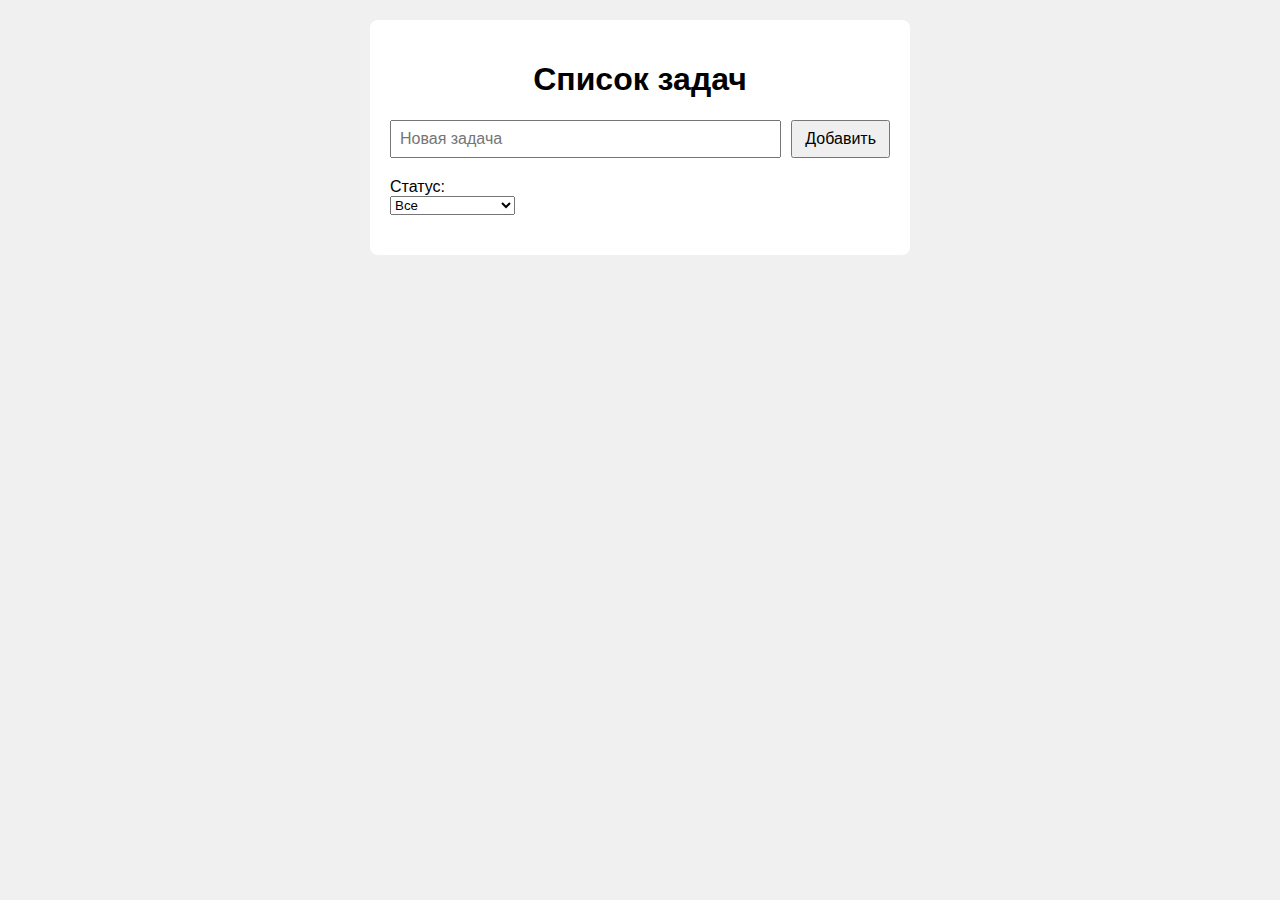
<file: lr-2/index.html>
<!DOCTYPE html>
<html lang="en">
<head>
    <meta charset="UTF-8">
    <link rel="stylesheet" href="styles.css" />
    <title>Task manager</title>
</head>
<body>
<div class="app">
    <h1 class="task-list-title">Список задач</h1>
    <form id="task-form" class="task-form">
        <label for="task-input" class="task-form-label"></label>
        <input type="text" id="task-input" placeholder="Новая задача" required />
        <button type="submit">Добавить</button>
    </form>
    <label>
        <span>Статус: </span>
        <select id="filters" class="filters">
            <option value="all" class="filter-btn">Все</option>
            <option value="active" class="filter-btn">Невыполненные</option>
            <option value="completed" class="filter-btn">Выполненные</option>
        </select>
    </label>
    <ul id="task-list"></ul>
</div>
<script src="index.js"></script>
</body>
</html>
</file>
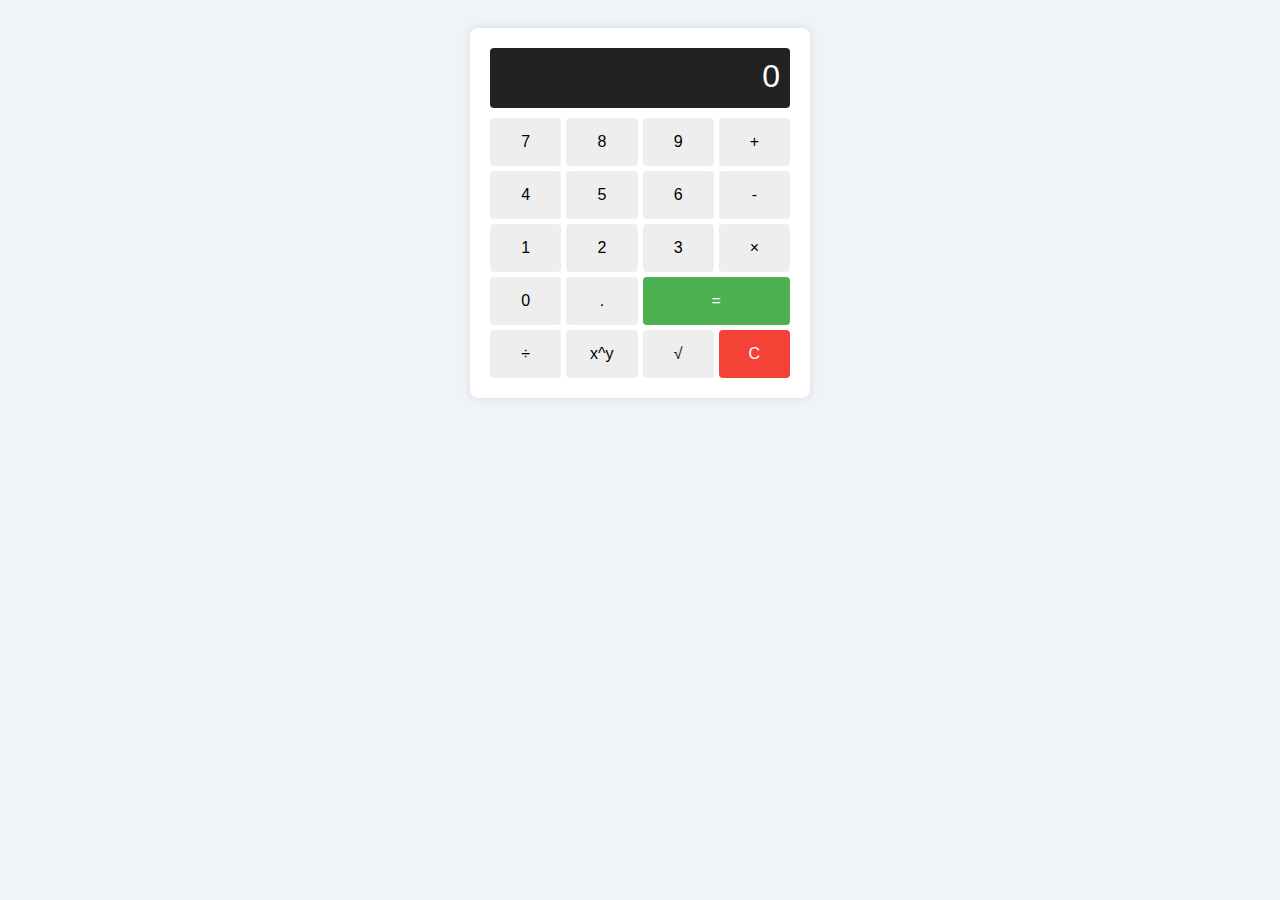
<file: lr-4/index.html>
<!DOCTYPE html>
<html lang="en">
<head>
    <meta charset="UTF-8">
    <link rel="stylesheet" href="styles.css" />
    <title>Calculator</title>
</head>
<body>
<div class="calculator">
    <div class="display" id="display">0</div>
    <div id="buttons" class="buttons">
        <button data-digit="7">7</button>
        <button data-digit="8">8</button>
        <button data-digit="9">9</button>
        <button data-operation="add">+</button>

        <button data-digit="4">4</button>
        <button data-digit="5">5</button>
        <button data-digit="6">6</button>
        <button data-operation="subtract">-</button>

        <button data-digit="1">1</button>
        <button data-digit="2">2</button>
        <button data-digit="3">3</button>
        <button data-operation="multiply">×</button>

        <button data-digit="0">0</button>
        <button data-digit=".">.</button>
        <button id="equals">=</button>
        <button data-operation="divide">÷</button>

        <button data-operation="power">x^y</button>
        <button data-operation="sqrt">√</button>
        <button id="clear">C</button>
    </div>
</div>
<script src="index.js"></script>
</body>
</html>
</file>
<file: lr-2/styles.css>
body {
    font-family: Arial, sans-serif;
    background: #f0f0f0;
    margin: 0;
    padding: 20px;
}

.app {
    max-width: 500px;
    margin: 0 auto;
    background: #fff;
    padding: 20px;
    border-radius: 8px;
}

.task-list-title {
    text-align: center;
}

.task-form {
    display: flex;
    gap: 10px;
    margin-bottom: 20px;
}

.task-form-label {
    display: none;
}

input[type="text"] {
    flex: 1;
    padding: 8px;
    font-size: 16px;
}

button {
    padding: 8px 12px;
    font-size: 16px;
    cursor: pointer;
}

.filters {
    display: flex;
    justify-content: space-around;
    margin-bottom: 20px;
}

.filter-btn {
    padding: 6px 12px;
    border: none;
    background-color: #ddd;
    border-radius: 4px;
    cursor: pointer;
}

.filter-btn.active {
    background-color: #4285f4;
    color: #fff;
}

#task-list {
    list-style: none;
    padding: 0;
}

.task-item {
    display: flex;
    align-items: center;
    justify-content: space-between;
    padding: 8px;
    border-bottom: 1px solid #ccc;
}

.task-item.completed {
    opacity: 0.6;

    .task-description {
        text-decoration: line-through;
    }
}

.task-actions {
    display: flex;

    .task-action {
        margin-left: 8px;
        border: none;
        background: none;
        cursor: pointer;
    }
}
</file>
<file: lr-4/styles.css>
body {
    font-family: Arial, sans-serif;
    padding: 20px;
    background-color: #f0f4f8;
}

.calculator {
    max-width: 300px;
    margin: 0 auto;
    padding: 20px;
    background: white;
    border-radius: 8px;
    box-shadow: 0 0 10px rgba(0,0,0,0.1);
}

.display {
    background-color: #222;
    color: #fff;
    font-size: 2em;
    padding: 10px;
    border-radius: 4px;
    text-align: right;
    margin-bottom: 10px;
    min-height: 40px;
    overflow: hidden;
}

.buttons {
    display: grid;
    grid-template-columns: repeat(4, 1fr);
    gap: 5px;
}

button {
    padding: 15px;
    font-size: 1em;
    border: none;
    border-radius: 4px;
    cursor: pointer;
    background-color: #eee;
    transition: background-color 0.2s;
}

button:hover {
    background-color: #ddd;
}

#equals {
    grid-column: span 2;
    background-color: #4CAF50;
    color: white;
}

#clear {
    background-color: #f44336;
    color: white;
}
</file>
